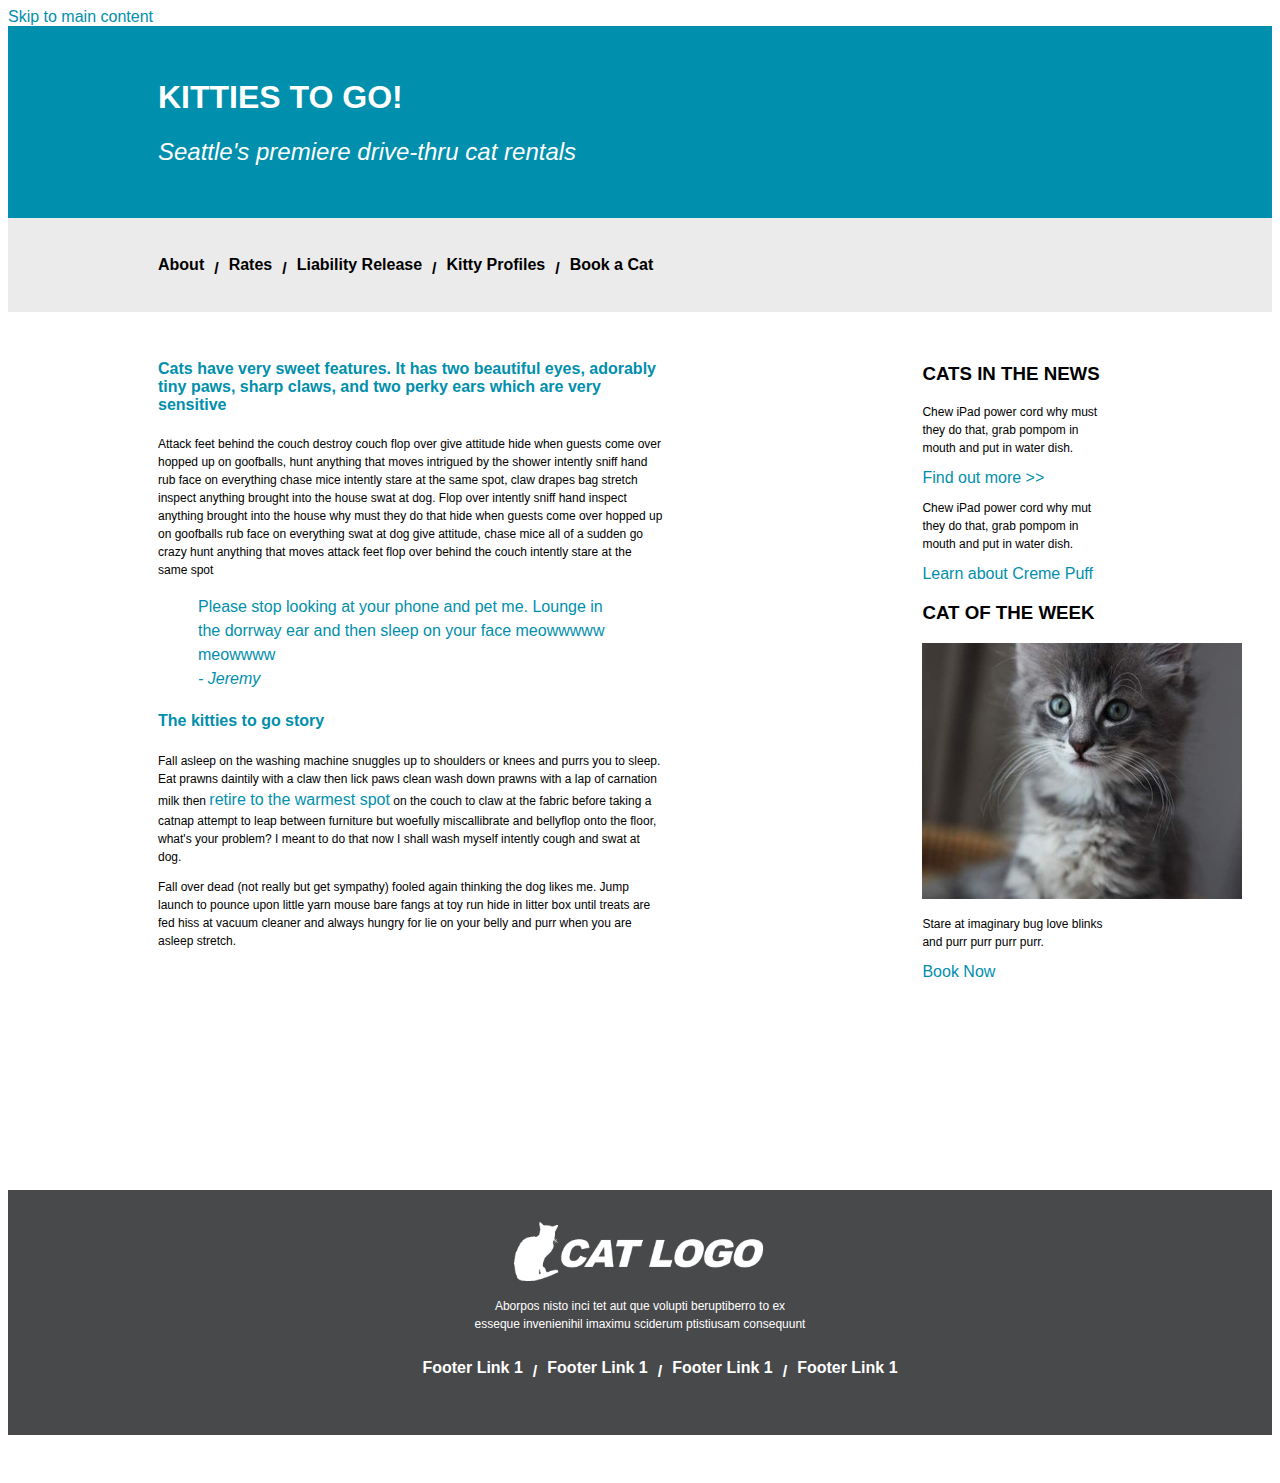
<file: index.html>
<!DOCTYPE html>
<html lang="en">
    <head>
        <meta charset="utf-8">
        <title>Kitties To Go</title>
        <link rel="stylesheet" type="text/css" href="styles.css">
    </head>
    <body>
        <a href="#main-content">Skip to main content</a>
        <header>
            <div class="header">
                <h1>Kitties to go!</h1>
                <h2>Seattle's premiere drive-thru cat rentals</h2>
            </div>
            <div class="main-navigation">
                <nav>
                    <ul>
                        <li><a href="#">About</a></li>
                        <li><a href="#">Rates</a></li>
                        <li><a href="#">Liability Release</a></li>
                        <li><a href="kitty-profiles.html">Kitty Profiles</a></li>
                        <li><a href="#">Book a Cat</a></li>
                    </ul>
                </nav>
            </div>
        </header>
        <aside>
            <section id="main-content">
                <h3>Cats in the news</h3>
                <p>Chew iPad power cord why must they do that, grab pompom in mouth and put in water dish.</p>
                <a href="#">Find out more >></a>
                <p>Chew iPad power cord why mut they do that, grab pompom in mouth and put in water dish.</p>
                <a href="https://en.wikipedia.org/wiki/Creme_Puff_(cat)#:~:text=Creme%20Puff%20(August%203%2C%201967,38%20years%20and%203%20days.&text=Austin%2C%20Texas%2C%20U.S.&text=Austin%2C%20Texas%2C%20U.S.,-Known%20for" target="_blank">Learn about Creme Puff <span class="sr-only"></span></a>
            </section>
            <section>
                <h3>Cat of the week</h3>
                 <img src="./images/lesson04-mock3-sidebar-cat.jpg" alt="gray kitten with blue eyes">
                <p>Stare at imaginary bug love blinks and purr purr purr purr.</p>
                <a href="#">Book Now</a>
            </section>
        </aside>
        <article>
            <h4>Cats have very sweet features. It has two beautiful eyes, adorably tiny paws, sharp claws, and two perky ears which are very sensitive</h4>
            <p>Attack feet behind the couch destroy couch flop over give attitude hide when guests come over hopped up on goofballs, hunt anything that moves  intrigued by the shower  intently sniff hand   rub face on everything chase mice intently stare at the same spot,   claw drapes bag stretch inspect anything brought into the house swat at dog. Flop over  intently sniff hand  inspect anything brought into the house why must they do that hide when guests come over hopped up on goofballs  rub face on everything swat at dog give attitude, chase mice all of a sudden go crazy hunt anything that moves attack feet flop over behind the couch intently stare at the same spot</p>
            <blockquote>Please stop looking at your phone and pet me. Lounge in the dorrway ear and then sleep on your face meowwwww meowwww<br><em>- Jeremy</em></blockquote>
            <section>
                <h4>The kitties to go story</h4>
                <p>Fall asleep on the washing machine snuggles up to shoulders or knees and purrs you to sleep. Eat prawns daintily with a claw then lick paws clean wash down prawns with a lap of carnation milk then <a href="#">retire to the warmest spot</a> on the couch to claw at the fabric before taking a catnap attempt to leap between furniture but woefully miscallibrate and bellyflop onto the floor, what's your problem? I meant to do that now I shall wash myself intently cough and swat at dog.</p>
                <p>Fall over dead (not really but get sympathy) fooled again thinking the dog likes me. Jump launch to pounce upon little yarn mouse bare fangs at toy run hide in litter box until treats are fed hiss at vacuum cleaner and always hungry for lie on your belly and purr when you are asleep stretch.</p>
            </section>
        </article>
        <footer>
            <div class="footer">
                <img src="./images/lesson04-mock5-cat-logo.png" alt="four kittens sitting together">
                <p>Aborpos nisto inci tet aut que volupti beruptiberro to ex<br>esseque invenienihil imaximu sciderum ptistiusam consequunt</p>
                <nav>
                    <ul>
                        <li><a href="#">Footer Link 1</a></li>
                        <li><a href="#">Footer Link 1</a></li>
                        <li><a href="#">Footer Link 1</a></li>
                        <li><a href="#">Footer Link 1</a></li>
                    </ul>
                </nav>
            </div>
        </footer>
    </body>
</html>
</file>
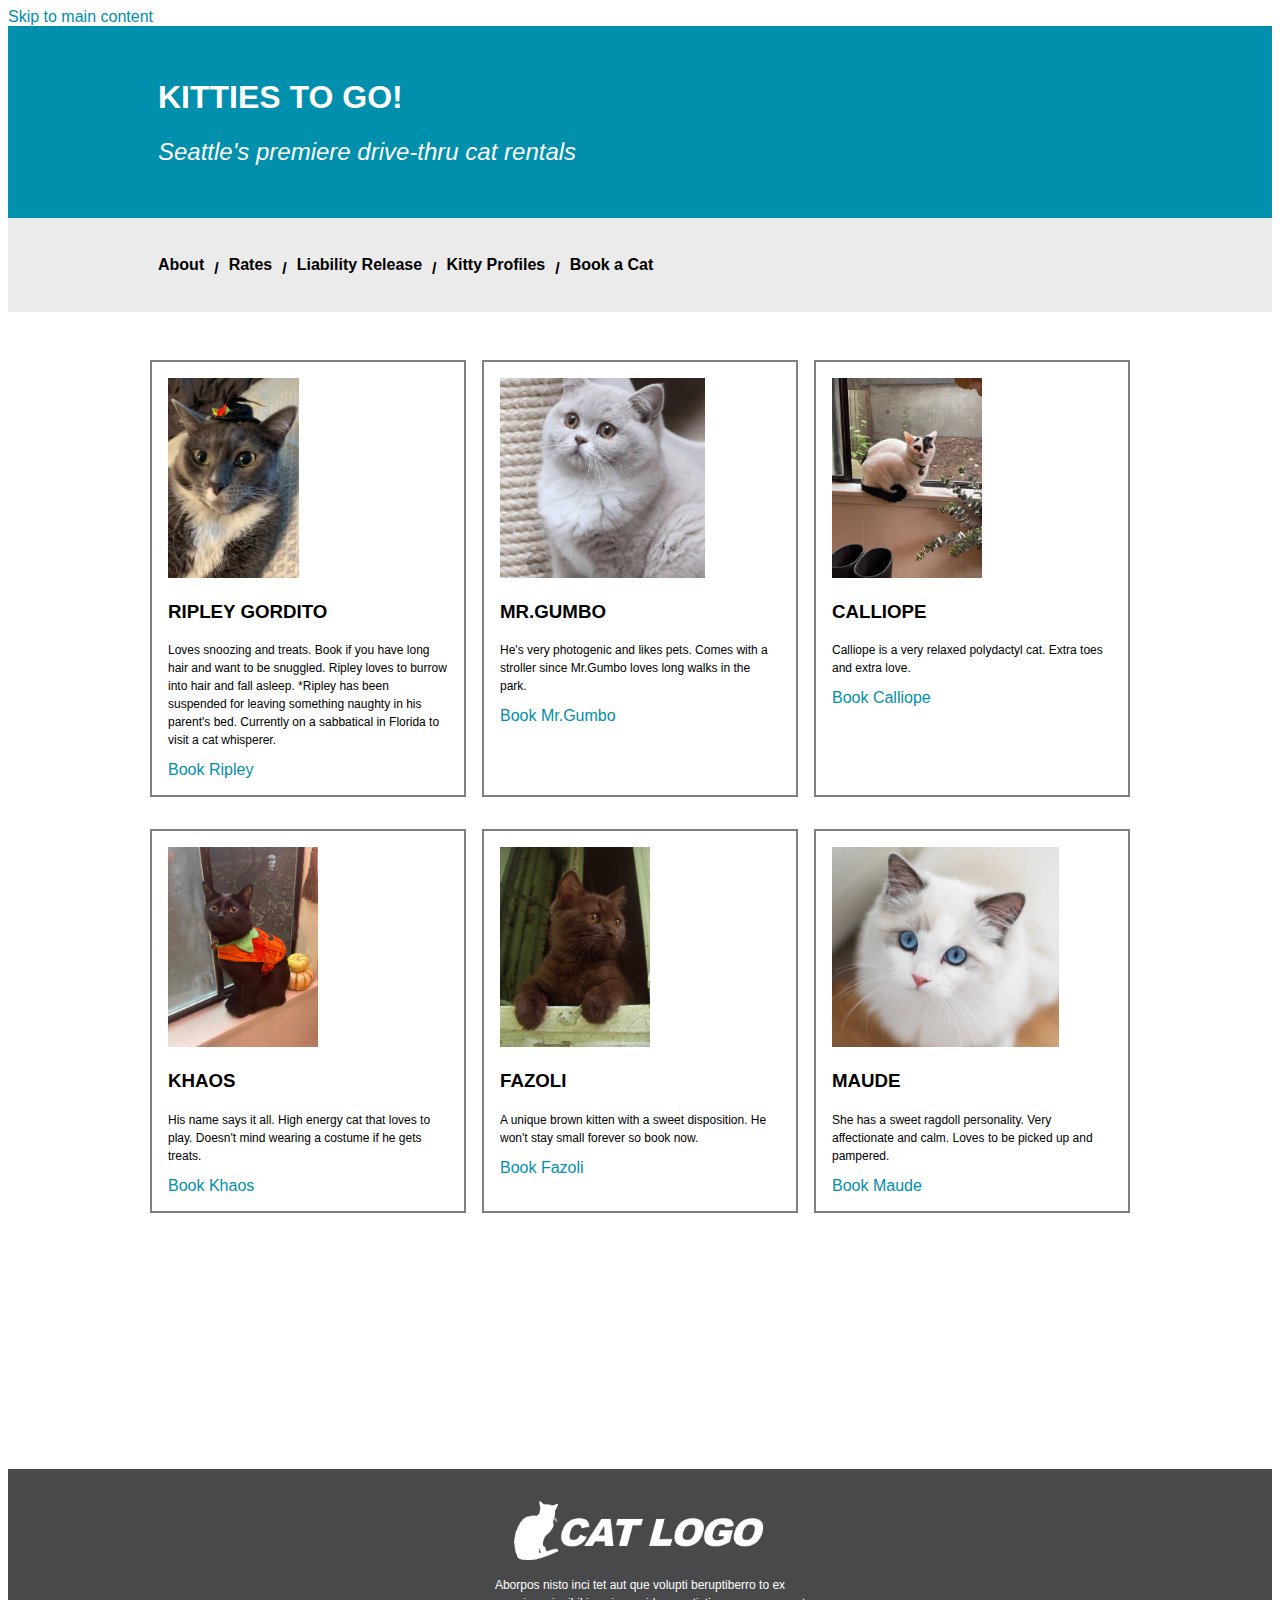
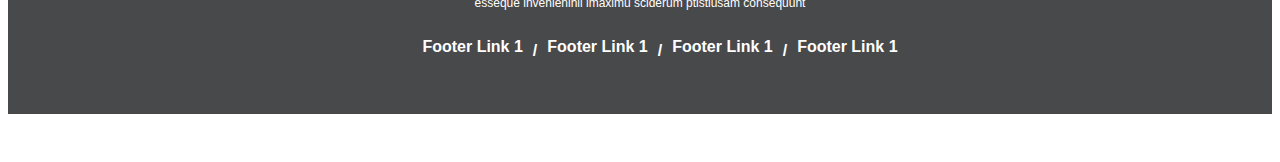
<file: kitty-profiles.html>
<!DOCTYPE html>
<html lang="en">
    <head>
        <meta charset="utf-8">
        <title>Kitties To Go</title>
        <link rel="stylesheet" type="text/css" href="styles.css">
    </head>
    <body>
        <a href="#main-content">Skip to main content</a>
        <header>
            <div class="header">
                <h1>Kitties to go!</h1>
                <h2>Seattle's premiere drive-thru cat rentals</h2>
            </div>
            <div class="main-navigation">
                <nav>
                    <ul>
                        <li><a href="index.html">About</a></li>
                        <li><a href="#">Rates</a></li>
                        <li><a href="#">Liability Release</a></li>
                        <li><a href="#">Kitty Profiles</a></li>
                        <li><a href="#">Book a Cat</a></li>
                    </ul>
                </nav>
            </div>
        </header>
        <div id="main-content" class="container">
            <div class="cat">
                <img src="./images/ripley.jpg" alt ="gray and white cat wearing a little hat" height="200">
                <h3>Ripley Gordito</h3>
                <p>Loves snoozing and treats. Book if you have long hair and want to be snuggled. Ripley loves to burrow into hair and fall asleep. *Ripley has been suspended for leaving something naughty in his parent's bed. Currently on a sabbatical in Florida to visit a cat whisperer.</p>
                <a href="#">Book Ripley</a>
            </div>
            <div class="cat">
                <img src="./images/gumbo.jpg" alt ="light gray and white cat with yellow eyes" height="200">
                <h3>Mr.Gumbo</h3>
                <p>He's very photogenic and likes pets. Comes with a stroller since Mr.Gumbo loves long walks in the park.</p>
                <a href="#">Book Mr.Gumbo</a>
            </div>
            <div class="cat">
                <img src="./images/calliope.jpg" alt ="black and white cat sitting by a window" height="200">
                <h3>Calliope</h3>
                <p>Calliope is a very relaxed polydactyl cat. Extra toes and extra love.</p>
                <a href="#">Book Calliope</a>
            </div>
            <div class="cat">
                <img src="./images/khaos.jpg" alt ="black cat in a pumpkin costume" height="200">
                <h3>Khaos</h3>
                <p>His name says it all. High energy cat that loves to play. Doesn't mind wearing a costume if he gets treats.</p>
                <a href="#">Book Khaos</a>
            </div>
            <div class="cat">
                <img src="./images/fazoli.jpg" alt ="brown kitten with yellow eyes peering out of a window" height="200">
                <h3>Fazoli</h3>
                <p>A unique brown kitten with a sweet disposition. He won't stay small forever so book now.</p>
                <a href="#">Book Fazoli</a>
            </div>
            <div class="cat">
                <img src="./images/maude.jpg" alt ="ragdoll cat with blue eyes" height="200">
                <h3>Maude</h3>
                <p>She has a sweet ragdoll personality. Very affectionate and calm. Loves to be picked up and pampered.</p>
                <a href="#">Book Maude</a>
            </div>
        </div>    
        <footer>
            <div class="footer">
                <img src="./images/lesson04-mock5-cat-logo.png" alt="four kittens sitting together">
                <p>Aborpos nisto inci tet aut que volupti beruptiberro to ex<br>esseque invenienihil imaximu sciderum ptistiusam consequunt</p>
                <nav>
                    <ul>
                        <li><a href="#">Footer Link 1</a></li>
                        <li><a href="#">Footer Link 1</a></li>
                        <li><a href="#">Footer Link 1</a></li>
                        <li><a href="#">Footer Link 1</a></li>
                    </ul>
                </nav>
            </div>
        </footer>
    </body>
</html>
</file>
<file: styles.css>
html {
    font-family: sans-serif;
}
.hidden {
    position: relative;
    left: -10000px;
    top: auto;
}
.hidden:focus {
    left: 0;
}
.main-navigation {
    background-color: #EBEBEB;
    padding: 0.75rem 0.75rem 0.75rem 100px;
    font-weight: bold;
    margin: 0px;
}
.main-navigation ul {
    list-style-type: none;
}
.main-navigation a {
    text-decoration: none;
    color: black;
}
.main-navigation li {
    display: inline-block;
    margin: 10px
}
.main-navigation ul li:not(:last-child) a:after {
    content: "/";
    color: black;
    position: absolute;
    margin-left: 10px;
    margin-top: 4px;
}
.header {
    background-color: #008FAC;
    color: white;
    padding: 2rem 2rem 2rem 150px;
    margin: 0px;
}
h1 {
    text-transform: uppercase;
}
h2 {
    font-weight: lighter;
    font-style: italic;
}
aside {
    float: right;
    margin-right: 10rem;
    margin-top: 2rem;
    margin-left: 4rem;
    margin-bottom: 3rem;
    width: 15%;
}
a {
    text-decoration: none;
    color:#008FAC;
    font-size: 1rem;
}
h3 {
    text-transform: uppercase;
}
article {
    width: 40%;
    margin-left: 150px;
    margin-top: 3rem;
}
h4 {
    color:#008FAC;
}
p {
    font-size: .75rem;
    line-height: 1.5;
}
blockquote {
    line-height: 1.5;
    color:#008FAC;
}
.footer {
    display: block;
    background-color:#48494B;
    text-align: center;
    margin-top: 15rem;
    margin-bottom: 3rem;
    padding-top: 2rem;
    padding-bottom: 2rem;
    color: white;
}
.footer li {
    display: inline-block;
    margin: 10px
}
.footer ul li:not(:last-child) a:after {
    content: "/";
    color: white;
    position: absolute;
    margin-left: 10px;
    margin-top: 4px;
}
.footer a {
    color:white;
    font-weight: bold;
}
.footer img{
    width: 20%;
}
.container {
    display: flex;
    flex-direction: row;
    flex-wrap: wrap;
    justify-content: center;
    margin-top: 2rem;
}
.cat {
    box-sizing: border-box;
    width: 25%;
    background-color: white;
    padding: 1rem;
    border: 2px solid gray;
    margin: 1rem 0.5rem;
}
</file>
